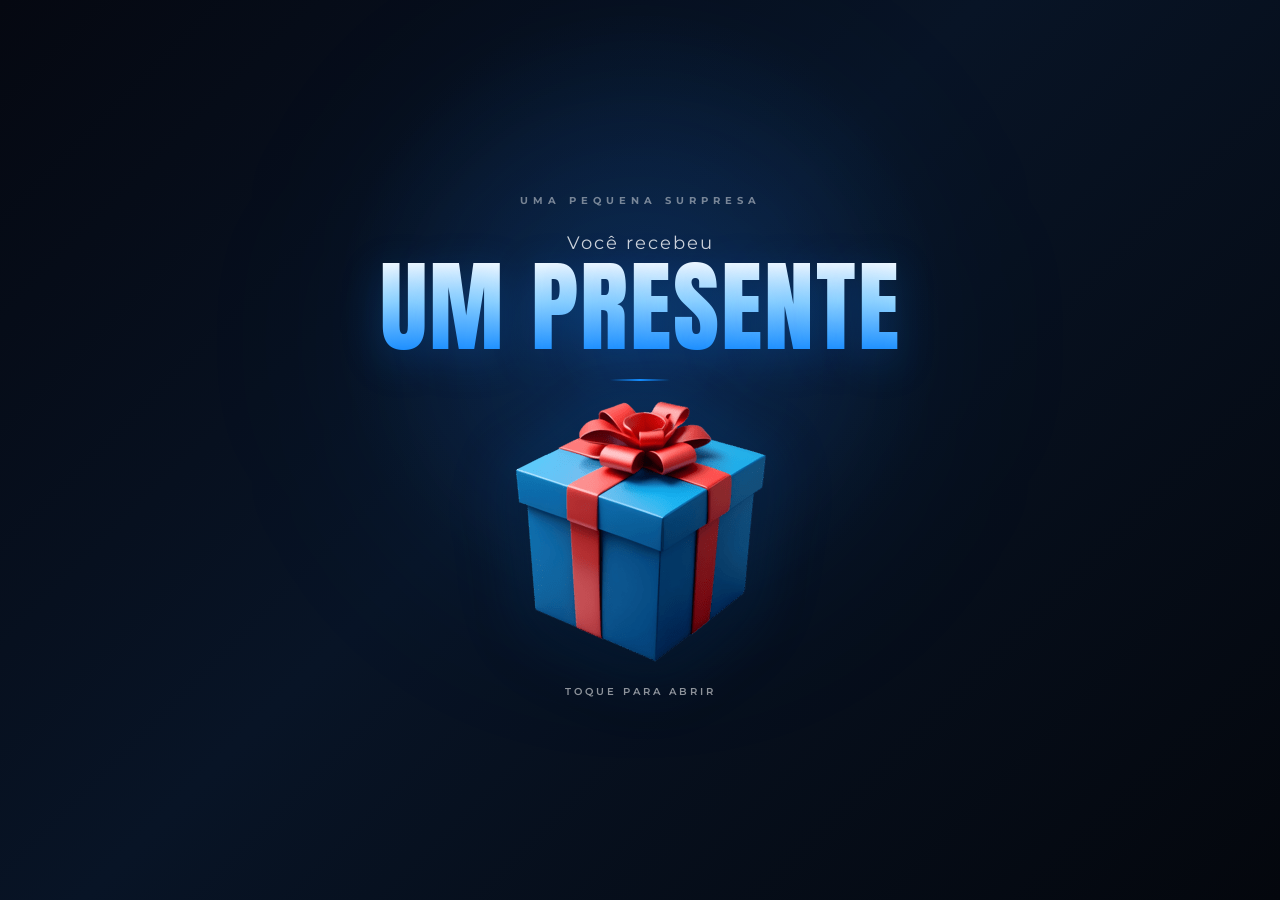
<file: index.html>
<!DOCTYPE html>
<html lang="pt-BR">

<head>
    <meta charset="UTF-8">
    <meta name="viewport" content="width=device-width, initial-scale=1.0">

    <title>Presente</title>

    <link rel="stylesheet" href="estilo.css">

    <!-- Bootstrap -->
    <link href="https://cdn.jsdelivr.net/npm/bootstrap@5.3.8/dist/css/bootstrap.min.css"
        rel="stylesheet"
        integrity="sha384-sRIl4kxILFvY47J16cr9ZwB07vP4J8+LH7qKQnuqkuIAvNWLzeN8tE5YBujZqJLB"
        crossorigin="anonymous">

    <!-- Google Fonts -->
    <link rel="preconnect" href="https://fonts.googleapis.com">
    <link rel="preconnect" href="https://fonts.gstatic.com" crossorigin>

    <link href="https://fonts.googleapis.com/css2?family=Anton&family=Montserrat:wght@400;500;600;700&display=swap"
        rel="stylesheet">

    <script src="https://cdn.jsdelivr.net/npm/bootstrap@5.3.8/dist/js/bootstrap.bundle.min.js"
        integrity="sha384-FKyoEForCGlyvwx9Hj09JcYn3nv7wiPVlz7YYwJrWVcXK/BmnVDxM+D2scQbITxI"
        crossorigin="anonymous">
    </script>
</head>

<body class="index">

    <main class="pagina">

        <div class="conteudo">

            <span class="mini-titulo">
                UMA PEQUENA SURPRESA
            </span>

            <h5 class="recebeu">
                Você recebeu
            </h5>

            <h1 class="presente">
                UM PRESENTE
            </h1>

            <div class="linha"></div>

            <a href="pagina1.html" class="presente-link">

                <div class="presente-box">
                    <img src="image.png" alt="Presente">
                </div>

                <p class="toque mt-5">
                    TOQUE PARA ABRIR
                </p>
            </a>

        </div>
    </main>
</body>
</html>
</file>
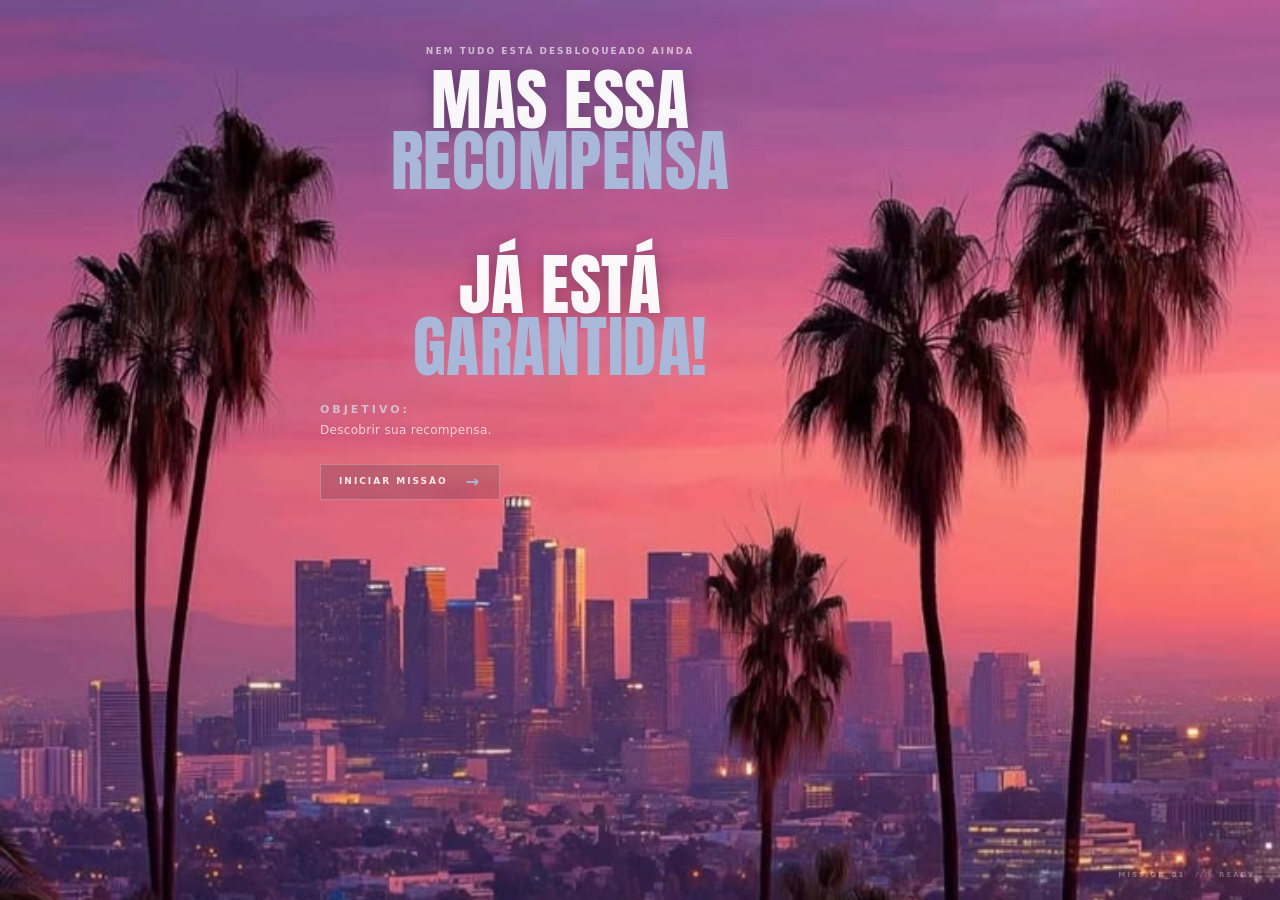
<file: pagina1.html>
<!DOCTYPE html>
<html lang="pt-BR">

<head>
    <meta charset="UTF-8">
    <meta name="viewport" content="width=device-width, initial-scale=1.0">

    <title>Presente</title>

    <link rel="stylesheet" href="estilo.css">

    <link href="https://cdn.jsdelivr.net/npm/bootstrap@5.3.8/dist/css/bootstrap.min.css"
        rel="stylesheet"
        integrity="sha384-sRIl4kxILFvY47J16cr9ZwB07vP4J8+LH7qKQnuqkuIAvNWLzeN8tE5YBujZqJLB"
        crossorigin="anonymous">

    <link rel="preconnect" href="https://fonts.googleapis.com">
    <link rel="preconnect" href="https://fonts.gstatic.com" crossorigin>

    <link href="https://fonts.googleapis.com/css2?family=Anton&family=Montserrat:wght@400;500;600;700&display=swap"
        rel="stylesheet">

    <script src="https://cdn.jsdelivr.net/npm/bootstrap@5.3.8/dist/js/bootstrap.bundle.min.js"
        integrity="sha384-FKyoEForCGlyvwx9Hj09JcYn3nv7wiPVlz7YYwJrWVcXK/BmnVDxM+D2scQbITxI"
        crossorigin="anonymous">
    </script>
</head>

<body class="pagina1">

    <main class="tela-missao">

    <div class="missao-conteudo">
        <h2 class="missao-introducao">
            NEM TUDO ESTÁ DESBLOQUEADO AINDA
        </h2>

        <h1 class="missao-titulo">
            MAS ESSA
            <span>RECOMPENSA</span><br>
            JÁ ESTÁ 
            <span>GARANTIDA!</span>
        </h1>

        <div class="objetivo" id="objetivo">
            <div>
                <span class="objetivo-label">OBJETIVO:</span>

                <p class="objetivo-texto">
                    Descobrir sua recompensa.
                </p>
            </div>

        </div>

        <a href="pagina2.html" class="botao-missao">
            <span>INICIAR MISSÃO</span>
            <span class="botao-seta">→</span>
        </a>

    </div>

    <div class="codigo-missao">
        <span>MISSION_01</span>
        <span>///</span>
        <span>READY</span>
    </div>

</main>

</body>

</html>
</file>
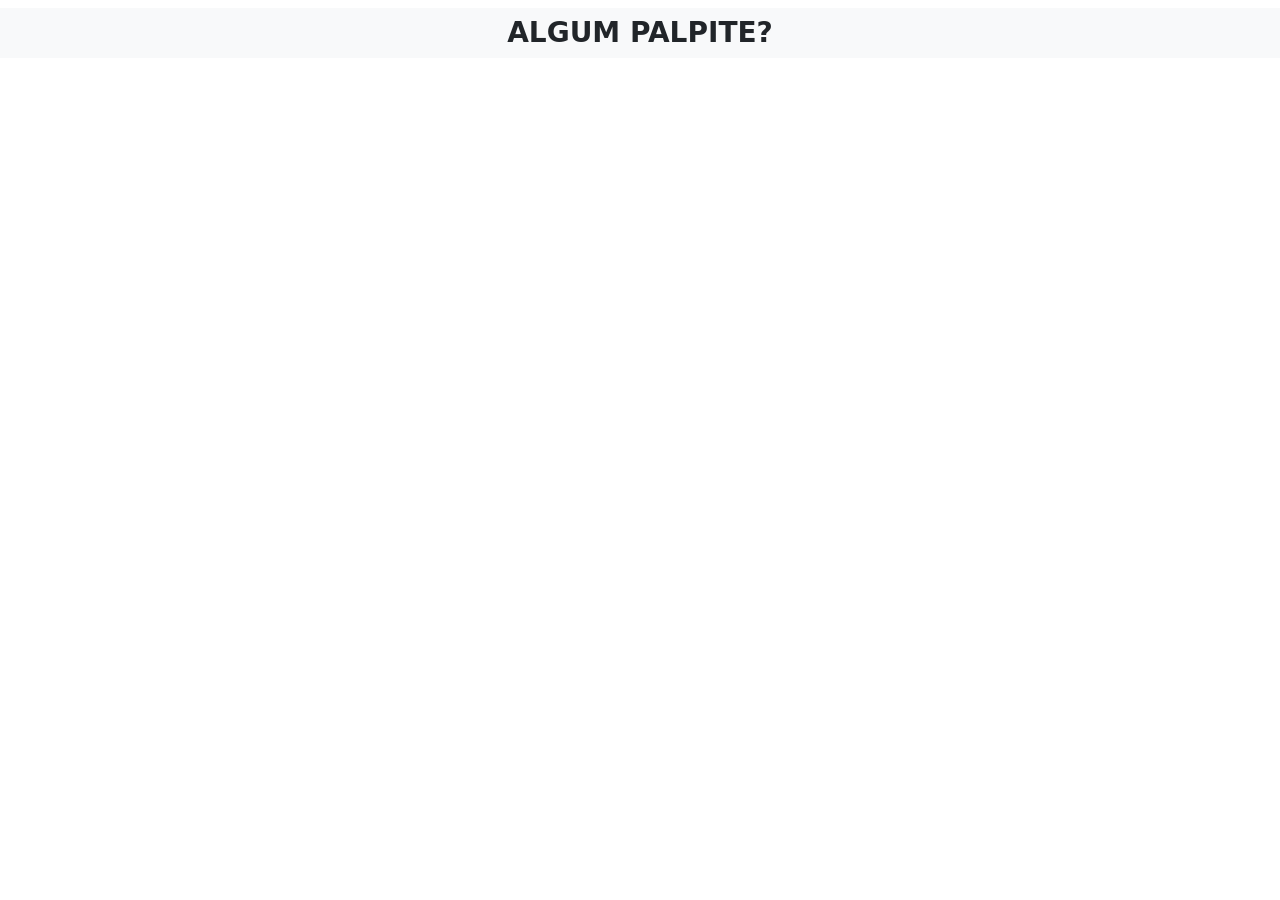
<file: pagina2.html>
<!DOCTYPE html>
<html lang="pt-BR">

<head>
    <meta charset="UTF-8">
    <meta name="viewport" content="width=device-width, initial-scale=1.0">

    <title>Presente</title>

    <link rel="stylesheet" href="estilo.css">

    <link href="https://cdn.jsdelivr.net/npm/bootstrap@5.3.8/dist/css/bootstrap.min.css"
        rel="stylesheet"
        integrity="sha384-sRIl4kxILFvY47J16cr9ZwB07vP4J8+LH7qKQnuqkuIAvNWLzeN8tE5YBujZqJLB"
        crossorigin="anonymous">

    <link rel="preconnect" href="https://fonts.googleapis.com">
    <link rel="preconnect" href="https://fonts.gstatic.com" crossorigin>

    <link href="https://fonts.googleapis.com/css2?family=Anton&family=Montserrat:wght@400;500;600;700&display=swap"
        rel="stylesheet">

    <script src="https://cdn.jsdelivr.net/npm/bootstrap@5.3.8/dist/js/bootstrap.bundle.min.js"
        integrity="sha384-FKyoEForCGlyvwx9Hj09JcYn3nv7wiPVlz7YYwJrWVcXK/BmnVDxM+D2scQbITxI"
        crossorigin="anonymous">
    </script>
</head>

<body class="pagina2">

    <video class="video-fundo" autoplay muted playsinline id="videoFundo">
        <source src="fundo-video.mp4" type="video/mp4">
    </video>

    <h3 class="text-center text-dark fw-bold text-uppercase mt-2 p-2 bg-light">Algum palpite?</h3>
    <script>
        const video = document.getElementById("videoFundo");

        video.addEventListener("ended", function () {
            window.location.href = "pagina3.html";
        });
    </script>
</body>

</html>
</file>
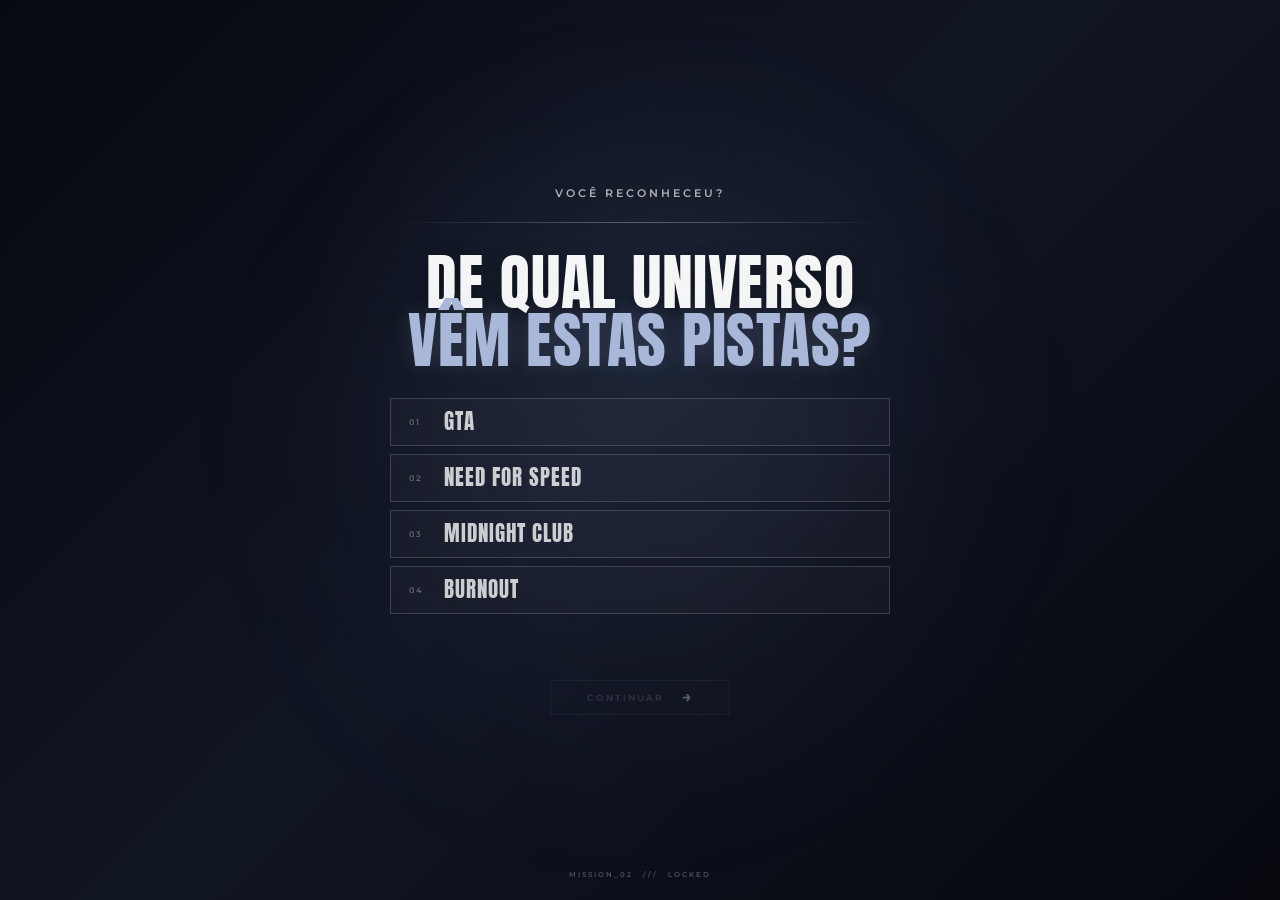
<file: pagina3.html>
<!DOCTYPE html>
<html lang="pt-BR">

<head>
    <meta charset="UTF-8">
    <meta name="viewport" content="width=device-width, initial-scale=1.0">

    <title>Identificação</title>

    <link href="https://cdn.jsdelivr.net/npm/bootstrap@5.3.8/dist/css/bootstrap.min.css" rel="stylesheet">

    <link rel="preconnect" href="https://fonts.googleapis.com">
    <link rel="preconnect" href="https://fonts.gstatic.com" crossorigin>
    <link href="https://fonts.googleapis.com/css2?family=Anton&family=Montserrat:wght@400;500;600;700&display=swap" rel="stylesheet">

    <link rel="stylesheet" href="estilo.css">
</head>

<body class="pagina-identificacao">

    <main class="tela-identificacao">

        <div class="identificacao-conteudo">

            <div class="identificacao-topo">
                <span class="identificacao-introducao"> VOCÊ RECONHECEU?</span>
            </div>

            <div class="identificacao-linha"></div>

            <h1 class="identificacao-titulo">
                DE QUAL UNIVERSO
                <span>VÊM ESTAS PISTAS?</span>
            </h1>

            <div class="opcoes-jogos">

                <button class="opcao-jogo correta" data-resposta="certa">
                    <span class="numero-opcao">01</span>
                    <span class="nome-jogo">GTA</span>
                </button>

                <button class="opcao-jogo" data-resposta="errada">
                    <span class="numero-opcao">02</span>
                    <span class="nome-jogo">NEED FOR SPEED</span>
                </button>

                <button class="opcao-jogo" data-resposta="errada">
                    <span class="numero-opcao">03</span>
                    <span class="nome-jogo">MIDNIGHT CLUB</span>
                </button>

                <button class="opcao-jogo" data-resposta="errada">
                    <span class="numero-opcao">04</span>
                    <span class="nome-jogo">BURNOUT</span>
                </button>

            </div>

            <div class="mensagem-resposta" id="mensagemResposta"></div>

            <a href="pagina4.html" class="botao-continuar" id="botaoContinuar">
                <span>CONTINUAR</span>
                <span class="botao-seta">→</span>
            </a>

        </div>

        <div class="codigo-identificacao">
            <span>MISSION_02</span>
            <span>///</span>
            <span id="statusMissao">LOCKED</span>
        </div>

    </main>


    <script>

        const opcoes = document.querySelectorAll(".opcao-jogo");
        const mensagem = document.getElementById("mensagemResposta");
        const botaoContinuar = document.getElementById("botaoContinuar");
        const statusMissao = document.getElementById("statusMissao");

        opcoes.forEach(opcao => {

            opcao.addEventListener("click", function () {

                // Remove estados anteriores
                opcoes.forEach(item => {
                    item.classList.remove("erro", "acerto");
                });

                if (this.dataset.resposta === "certa") {

                    // RESPOSTA CERTA
                    this.classList.add("acerto");

                    mensagem.innerHTML = `
                        <span class="icone-resposta">✓</span>
                        <div>
                            <strong>IDENTIFICAÇÃO CONFIRMADA</strong>
                            <small>VOCÊ RECONHECEU A PISTA.</small>
                        </div>
                    `;

                    mensagem.classList.remove("mensagem-erro");
                    mensagem.classList.add("mensagem-acerto");

                    statusMissao.textContent = "UNLOCKED";

                    botaoContinuar.classList.add("ativo");

                } else {

                    // RESPOSTA ERRADA
                    this.classList.add("erro");

                    mensagem.innerHTML = `
                        <span class="icone-resposta">✕</span>
                        <div>
                            <strong>ACESSO NEGADO</strong>
                            <small>ESSA NÃO PARECE SER A RESPOSTA...</small>
                        </div>
                    `;

                    mensagem.classList.remove("mensagem-acerto");
                    mensagem.classList.add("mensagem-erro");

                    statusMissao.textContent = "LOCKED";

                    botaoContinuar.classList.remove("ativo");

                }

            });

        });


        // Impede continuar antes de acertar
        botaoContinuar.addEventListener("click", function (event) {

            if (!this.classList.contains("ativo")) {
                event.preventDefault();

                mensagem.classList.remove("piscar");

                void mensagem.offsetWidth;

                mensagem.classList.add("piscar");
            }

        });

    </script>

</body>

</html>
</file>
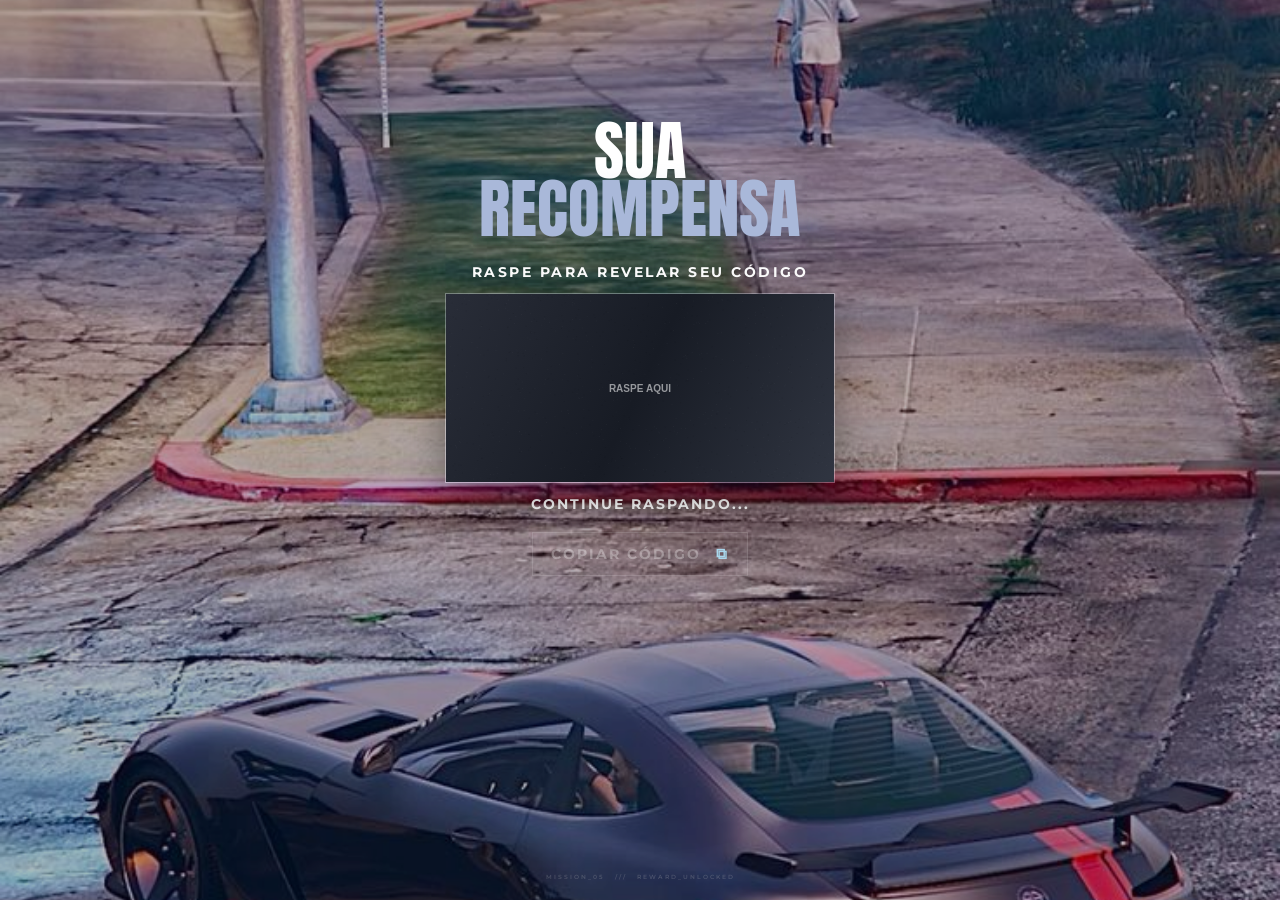
<file: pagina5.html>
<!DOCTYPE html>
<html lang="pt-BR">

<head>

    <meta charset="UTF-8">

    <meta name="viewport" content="width=device-width, initial-scale=1.0">

    <title>Recompensa</title>

    <link
        href="https://cdn.jsdelivr.net/npm/bootstrap@5.3.8/dist/css/bootstrap.min.css"
        rel="stylesheet"
    >

    <link rel="preconnect" href="https://fonts.googleapis.com">

    <link rel="preconnect" href="https://fonts.gstatic.com" crossorigin>

    <link
        href="https://fonts.googleapis.com/css2?family=Anton&family=Montserrat:wght@400;500;600;700&display=swap"
        rel="stylesheet"
    >

    <link rel="stylesheet" href="estilo.css">

</head>


<body class="pagina-recompensa">

    <main class="tela-recompensa">

        <div class="recompensa-conteudo">

            <!-- TOPO -->

            <!-- TÍTULO -->

            <h1 class="recompensa-titulo">

                SUA

                <span>
                    RECOMPENSA
                </span>

            </h1>


            <p class="raspe-texto">
                RASPE PARA REVELAR SEU CÓDIGO
            </p>


            <!-- RASPADINHA -->

            <div class="raspadinha">

                <!-- CÓDIGO QUE FICA POR BAIXO -->

                <div class="codigo-premio">

                    <span class="codigo-label">
                        CÓDIGO DO PRESENTE
                    </span>

                    <strong id="codigo">
                        GTA6-REGI-2026
                    </strong>

                </div>


                <!-- CAMADA QUE SERÁ RASPADA -->

                <canvas
                    id="raspadinhaCanvas">
                </canvas>

            </div>


            <!-- STATUS -->

            <p
                class="status-raspadinha"
                id="statusRaspadinha"
            >
                CONTINUE RASPANDO...
            </p>


            <!-- COPIAR -->

            <button
                class="botao-copiar"
                id="botaoCopiar"
                disabled
            >

                <span id="textoCopiar">
                    COPIAR CÓDIGO
                </span>

                <span class="icone-copiar">
                    ⧉
                </span>

            </button>


            <p
                class="copiado"
                id="mensagemCopiado"
            >
                CÓDIGO COPIADO!
            </p>


        </div>


        <!-- RODAPÉ -->

        <div class="codigo-missao-final">

            <span>
                MISSION_05
            </span>

            <span>
                ///
            </span>

            <span>
                REWARD_UNLOCKED
            </span>

        </div>

    </main>


    <script>

        /* =========================================
           CÓDIGO DO PRESENTE
        ========================================= */

        const codigoPremio = "XXXX-XXXX-XXXX";

        document.getElementById("codigo").textContent = codigoPremio;


        /* =========================================
           CANVAS
        ========================================= */

        const canvas = document.getElementById("raspadinhaCanvas");

        const ctx = canvas.getContext("2d");

        const raspadinha = document.querySelector(".raspadinha");

        let raspando = false;

        let totalRaspado = 0;

        let liberado = false;


        /* =========================================
           CONFIGURAÇÃO
        ========================================= */

        function configurarCanvas() {

            const largura = raspadinha.clientWidth;
            const altura = raspadinha.clientHeight;

            const dpr = window.devicePixelRatio || 1;

            canvas.width = largura * dpr;
            canvas.height = altura * dpr;

            canvas.style.width = largura + "px";
            canvas.style.height = altura + "px";

            ctx.setTransform(dpr, 0, 0, dpr, 0, 0);


            /* Fundo da raspadinha */

            const gradiente = ctx.createLinearGradient(
                0,
                0,
                largura,
                altura
            );

            gradiente.addColorStop(0, "#292d38");
            gradiente.addColorStop(0.5, "#171b24");
            gradiente.addColorStop(1, "#303541");

            ctx.fillStyle = gradiente;

            ctx.fillRect(
                0,
                0,
                largura,
                altura
            );


            /* textura */

            for (let i = 0; i < 900; i++) {

                const x = Math.random() * largura;
                const y = Math.random() * altura;

                ctx.fillStyle =
                    Math.random() > 0.5
                        ? "rgba(255,255,255,0.035)"
                        : "rgba(0,0,0,0.08)";

                ctx.fillRect(
                    x,
                    y,
                    1,
                    1
                );

            }


            /* texto da raspadinha */

            ctx.font =
                "600 10px Montserrat, sans-serif";

            ctx.textAlign = "center";

            ctx.fillStyle =
                "rgba(255,255,255,0.55)";

            ctx.fillText(
                "RASPE AQUI",
                largura / 2,
                altura / 2 + 4
            );

        }


        configurarCanvas();


        window.addEventListener(
            "resize",
            configurarCanvas
        );


        /* =========================================
           RASPAR
        ========================================= */

        function obterPosicao(event) {

            const rect =
                canvas.getBoundingClientRect();

            let x;
            let y;


            if (event.touches) {

                x =
                    event.touches[0].clientX
                    - rect.left;

                y =
                    event.touches[0].clientY
                    - rect.top;

            } else {

                x =
                    event.clientX
                    - rect.left;

                y =
                    event.clientY
                    - rect.top;

            }


            return {
                x: x,
                y: y
            };

        }


        function raspar(event) {

            if (!raspando || liberado) {
                return;
            }

            event.preventDefault();


            const posicao =
                obterPosicao(event);


            ctx.globalCompositeOperation =
                "destination-out";


            ctx.beginPath();

            ctx.arc(
                posicao.x,
                posicao.y,
                22,
                0,
                Math.PI * 2
            );

            ctx.fill();


            calcularAreaRaspada();

        }


        /* =========================================
           ÁREA RASPADA
        ========================================= */

        function calcularAreaRaspada() {

            const imagem =
                ctx.getImageData(
                    0,
                    0,
                    canvas.width,
                    canvas.height
                );


            let transparentes = 0;

            const total =
                imagem.data.length / 4;


            for (
                let i = 3;
                i < imagem.data.length;
                i += 4
            ) {

                if (imagem.data[i] === 0) {
                    transparentes++;
                }

            }


            totalRaspado =
                (transparentes / total) * 100;


            if (totalRaspado >= 45) {

                liberarCodigo();

            }

        }


        /* =========================================
           MOUSE
        ========================================= */

        canvas.addEventListener(
            "mousedown",
            function () {

                raspando = true;

            }
        );


        canvas.addEventListener(
            "mousemove",
            raspar
        );


        window.addEventListener(
            "mouseup",
            function () {

                raspando = false;

            }
        );


        /* =========================================
           TOUCH
        ========================================= */

        canvas.addEventListener(
            "touchstart",
            function (event) {

                raspando = true;

                raspar(event);

            },
            {
                passive: false
            }
        );


        canvas.addEventListener(
            "touchmove",
            raspar,
            {
                passive: false
            }
        );


        canvas.addEventListener(
            "touchend",
            function () {

                raspando = false;

            }
        );


        /* =========================================
           LIBERAR CÓDIGO
        ========================================= */

        function liberarCodigo() {

            if (liberado) {
                return;
            }

            liberado = true;


            const status =
                document.getElementById(
                    "statusRaspadinha"
                );

            status.textContent =
                "✓ CÓDIGO DESBLOQUEADO";

            status.classList.add(
                "codigo-liberado"
            );


            document
                .getElementById("botaoCopiar")
                .disabled = false;


            /* Remove completamente a cobertura */

            setTimeout(function () {

                ctx.clearRect(
                    0,
                    0,
                    canvas.width,
                    canvas.height
                );

            }, 350);

        }


        /* =========================================
           COPIAR CÓDIGO
        ========================================= */

        document
            .getElementById("botaoCopiar")
            .addEventListener(
                "click",
                async function () {

                    try {

                        await navigator.clipboard.writeText(
                            codigoPremio
                        );

                    } catch (erro) {

                        const campo =
                            document.createElement(
                                "textarea"
                            );

                        campo.value =
                            codigoPremio;

                        document.body.appendChild(
                            campo
                        );

                        campo.select();

                        document.execCommand(
                            "copy"
                        );

                        campo.remove();

                    }


                    document.getElementById(
                        "textoCopiar"
                    ).textContent =
                        "CÓDIGO COPIADO!";


                    const mensagem =
                        document.getElementById(
                            "mensagemCopiado"
                        );

                    mensagem.classList.add(
                        "mostrar"
                    );


                    setTimeout(function () {

                        document.getElementById(
                            "textoCopiar"
                        ).textContent =
                            "COPIAR CÓDIGO";

                    }, 2000);

                }
            );

    </script>

</body>

</html>
</file>
<file: estilo.css>
@import url('https://fonts.googleapis.com/css2?family=Anton&family=Montserrat:wght@400;500;600;700&display=swap');


/* =====================================================
   RESET
   ===================================================== */

* {
    margin: 0;
    padding: 0;
    box-sizing: border-box;
}


/* =====================================================
   PÁGINA INICIAL
   ===================================================== */

.index {
    min-height: 100vh;
    overflow: hidden;

    font-family: 'Montserrat', sans-serif;

    background:
        radial-gradient(
            circle at 50% 35%,
            rgba(30, 130, 255, 0.16),
            transparent 35%
        ),
        linear-gradient(
            135deg,
            #050811 0%,
            #081426 45%,
            #04070d 100%
        );

    color: white;
}


/* =====================================================
   CONTEÚDO DA PÁGINA INICIAL
   ===================================================== */

.pagina {
    min-height: 100vh;

    display: flex;
    justify-content: center;
    align-items: center;

    position: relative;

    padding: 30px;
}


/* Luz azul */

.pagina::before {
    content: "";

    position: absolute;

    width: 500px;
    height: 500px;

    background: rgba(20, 130, 255, 0.08);

    border-radius: 50%;

    filter: blur(100px);

    top: 10%;
    left: 50%;

    transform: translateX(-50%);

    pointer-events: none;
}


/* Conteúdo */

.conteudo {
    position: relative;

    width: 100%;
    max-width: 650px;

    text-align: center;

    z-index: 2;
}


/* Texto pequeno */

.mini-titulo {
    display: block;

    font-size: 10px;
    font-weight: 700;

    letter-spacing: 5px;

    color: rgba(255, 255, 255, 0.45);

    margin-bottom: 25px;
}


/* Você recebeu */

.recebeu {
    font-size: 18px;

    font-weight: 400;

    letter-spacing: 2px;

    color: rgba(255, 255, 255, 0.8);

    margin-bottom: 5px;
}


/* Título */

.presente {
    font-family: 'Anton', sans-serif;

    font-size: clamp(55px, 10vw, 100px);

    line-height: 0.95;

    letter-spacing: 2px;

    margin: 0;

    background: linear-gradient(
        180deg,
        #ffffff 0%,
        #9ddcff 45%,
        #168cff 100%
    );

    -webkit-background-clip: text;
    background-clip: text;

    -webkit-text-fill-color: transparent;

    text-shadow:
        0 10px 40px rgba(20, 130, 255, 0.25);
}


/* Linha */

.linha {
    width: 60px;
    height: 2px;

    margin: 25px auto 35px;

    background: linear-gradient(
        90deg,
        transparent,
        #168cff,
        transparent
    );
}


/* =====================================================
   PRESENTE
   ===================================================== */

.presente-link {
    display: inline-block;

    text-decoration: none;

    color: white;

    transition: transform 0.3s ease;
}

.presente-link:hover {
    transform: translateY(-5px);
}


.presente-box {
    position: relative;

    width: 220px;
    height: 220px;

    margin: auto;

    display: flex;
    align-items: center;
    justify-content: center;
}


.presente-box img {
    position: relative;

    z-index: 3;

    /*
       Mantém o efeito que você já estava usando.
       Se o GIF ficar com as cores estranhas,
       remova "mix-blend-mode: screen".
    */
    mix-blend-mode: screen;

    filter:
        drop-shadow(0 15px 25px rgba(0, 0, 0, 0.5))
        drop-shadow(0 0 25px rgba(20, 130, 255, 0.25));

    transition: transform 0.4s ease;
}


.presente-link:hover img {
    transform: scale(1.08) rotate(-2deg);
}


/* Texto abaixo do presente */

.toque {
    margin-top: 5px;
    margin-bottom: 8px;

    font-size: 10px;

    font-weight: 600;

    letter-spacing: 3px;

    color: rgba(255, 255, 255, 0.55);
}


/* =====================================================
   ANIMAÇÃO
   ===================================================== */

@keyframes subirDescer {

    0%, 100% {
        transform: translateY(0);
        opacity: 0.5;
    }

    50% {
        transform: translateY(6px);
        opacity: 1;
    }
}


/* =====================================================
   FUNDO DA MISSÃO
   ===================================================== */

.pagina1 {
    min-height: 100vh;
    overflow: hidden;

    background-image: url("fundo1.jpg");
    background-position: center;
    background-size: cover;
    background-repeat: no-repeat;
}


/* =====================================================
   TELA DA MISSÃO
   ===================================================== */

.tela-missao {
    min-height: 100vh;
    width: 100%;

    position: relative;

    color: white;

    overflow: hidden;
}


/* =====================================================
   CONTEÚDO PRINCIPAL DA MISSÃO
   ===================================================== */

.missao-conteudo {
    position: absolute;

    top: 5%;
    left: 25%;

    width: 52%;
    max-width: 480px;

    text-align: center;

    z-index: 5;

    animation: entradaMissao 1s ease forwards;
}


/* =====================================================
   PARTE SUPERIOR
   ===================================================== */

/* 01 + NOVA MISSÃO */

.missao-topo {
    display: flex;

    align-items: center;
    justify-content: center;

    gap: 12px;

    text-align: center;
}


.missao-numero {
    font-family: 'Anton', sans-serif;

    font-size: 16px;

    letter-spacing: 2px;

    color: #8cc7e8;

    text-shadow:
        0 0 15px rgba(140, 199, 232, 0.25);
}


.missao-status {
    font-size: 9px;

    font-weight: 700;

    letter-spacing: 3px;

    color: rgba(255, 255, 255, 0.62);
}


/* Linha */

.missao-linha {
    width: 100%;
    max-width: 480px;

    height: 1px;

    margin: 10px auto 28px;

    background: linear-gradient(
        90deg,
        transparent,
        rgba(255, 255, 255, 0.35),
        transparent
    );
}


/* =====================================================
   TEXTO DE INTRODUÇÃO
   ===================================================== */

.missao-introducao {
    margin: 0 0 10px;

    text-align: center;

    font-size: 9px;

    font-weight: 600;

    letter-spacing: 2px;

    color: rgba(255, 255, 255, 0.62);

    line-height: 1.5;
}


/* =====================================================
   TÍTULO PRINCIPAL
   ===================================================== */

.missao-titulo {
    margin: 0;

    text-align: center;

    font-family: 'Anton', sans-serif;

    font-size: clamp(42px, 5.5vw, 68px);

    line-height: 0.91;

    letter-spacing: 0.5px;

    color: rgba(255, 255, 255, 0.96);

    text-shadow:
        0 4px 18px rgba(30, 20, 45, 0.35);
}


.missao-titulo span {
    display: block;

    color: #a9b8d9;

    text-shadow:
        0 0 20px rgba(170, 185, 220, 0.22);
}


/* =====================================================
   OBJETIVO
   ===================================================== */

/*
   IMPORTANTE:
   Aqui começa o alinhamento à esquerda.
*/

.objetivo {
    display: flex;

    align-items: flex-start;
    justify-content: flex-start;

    gap: 12px;

    width: 100%;

    margin-top: 24px;

    text-align: left;
}


.objetivo-indicador {
    width: 7px;
    height: 7px;

    flex-shrink: 0;

    margin-top: 5px;

    background: #a9b8d9;

    transform: rotate(45deg);

    box-shadow:
        0 0 10px rgba(169, 184, 217, 0.45);
}


.objetivo-info {
    text-align: left;
}


.objetivo-label {
    display: block;

    margin: 0 0 3px;

    text-align: left;

    font-size: 11px;

    font-weight: 700;

    letter-spacing: 3px;

    color: rgba(210, 220, 235, 0.75);
}


.objetivo-texto {
    margin: 0;

    text-align: left;

    font-size: 12px;

    color: rgba(255, 255, 255, 0.72);

    letter-spacing: 0.3px;
}


/* =====================================================
   BOTÃO
   ===================================================== */

.botao-missao {
    display: flex;

    align-items: center;
    justify-content: center;

    gap: 18px;

    width: fit-content;

    margin-top: 25px;
    margin-left: 0;

    padding: 10px 18px;

    min-width: 180px;

    text-decoration: none;

    font-size: 9px;

    font-weight: 700;

    letter-spacing: 2px;

    color: rgba(255, 255, 255, 0.88);

    background: rgba(30, 25, 45, 0.16);

    border: 1px solid rgba(220, 225, 240, 0.3);

    backdrop-filter: blur(2px);

    transition:
        background 0.3s ease,
        border-color 0.3s ease,
        transform 0.3s ease;
}


.botao-seta {
    color: #a9b8d9;

    font-size: 16px;

    line-height: 0;

    transition: transform 0.3s ease;
}


.botao-missao:hover {
    color: white;

    background: rgba(70, 65, 100, 0.25);

    border-color: rgba(220, 225, 240, 0.55);

    transform: translateY(-2px);
}


.botao-missao:hover .botao-seta {
    transform: translateX(5px);
}


/* =====================================================
   CÓDIGO INFERIOR
   ===================================================== */

.codigo-missao {
    position: absolute;

    bottom: 20px;
    right: 25px;

    display: flex;

    gap: 10px;

    font-size: 7px;

    font-weight: 600;

    letter-spacing: 2px;

    color: rgba(255, 255, 255, 0.3);

    z-index: 5;
}


/* =====================================================
   ANIMAÇÃO DA MISSÃO
   ===================================================== */

@keyframes entradaMissao {

    from {
        opacity: 0;

        transform: translateY(-12px);
    }

    to {
        opacity: 1;

        transform: translateY(0);
    }
}


/* =====================================================
   CELULAR
   ===================================================== */

@media (max-width: 576px) {

    /* Página inicial */

    .pagina {
        padding: 20px;
    }


    .mini-titulo {
        font-size: 8px;

        letter-spacing: 3px;

        margin-bottom: 20px;
    }


    .recebeu {
        font-size: 15px;
    }


    .presente {
        font-size: 58px;
    }


    .presente-box {
        width: 100%;
    }


    /* =====================================================
   TELA DA MISSÃO
   ===================================================== */

.tela-missao {
    min-height: 100vh;
    width: 100%;

    position: relative;

    color: white;

    overflow: hidden;
}


/* =====================================================
   CONTEÚDO
   ===================================================== */

.missao-conteudo {
    position: absolute;

    top: 5%;
    left: 25%;

    width: 52%;
    max-width: 480px;

    text-align: center;

    z-index: 5;

    animation: entradaMissao 1s ease forwards;
}


/* =====================================================
   TOPO
   ===================================================== */

.missao-topo {
    display: flex;

    align-items: center;
    justify-content: center;

    gap: 12px;

    text-align: center;
}


.missao-numero {
    font-family: 'Anton', sans-serif;

    font-size: 16px;

    letter-spacing: 2px;

    color: #8cc7e8;

    text-shadow:
        0 0 15px rgba(140, 199, 232, 0.25);
}


.missao-status {
    font-size: 9px;

    font-weight: 700;

    letter-spacing: 3px;

    color: rgba(255, 255, 255, 0.62);
}


/* =====================================================
   LINHA
   ===================================================== */

.missao-linha {
    width: 100%;
    max-width: 480px;

    height: 1px;

    margin: 10px auto 28px;

    background: linear-gradient(
        90deg,
        transparent,
        rgba(255, 255, 255, 0.35),
        transparent
    );
}


/* =====================================================
   INTRODUÇÃO
   ===================================================== */

.missao-introducao {
    margin: 0 0 10px 10px;

    text-align: center;

    font-size: 12px;

    font-weight: 800;

    letter-spacing: 2px;

    color: rgba(255, 255, 255, 0.62);

}


/* =====================================================
   TÍTULO
   ===================================================== */

.missao-titulo {
    margin: 0;

    text-align: center;

    font-family: 'Anton', sans-serif;

    font-size: clamp(42px, 5.5vw, 68px);

    line-height: 0.91;

    letter-spacing: 0.5px;

    color: rgba(255, 255, 255, 0.96);

    text-shadow:
        0 4px 18px rgba(30, 20, 45, 0.35);
}


.missao-titulo span {
    display: block;

    color: #a9b8d9;

    text-shadow:
        0 0 20px rgba(170, 185, 220, 0.22);
}


/* =====================================================
   OBJETIVO
   ===================================================== */

.objetivo {
    display: flex;

    align-items: center;
    justify-content: center;

    gap: 12px;

    width: 100%;

    margin-top: 24px;

    text-align: center;
}


.objetivo-indicador {
    width: 7px;
    height: 7px;

    flex-shrink: 0;

    background: #a9b8d9;

    transform: rotate(45deg);

    box-shadow:
        0 0 10px rgba(169, 184, 217, 0.45);
}


.objetivo-info {
    text-align: center;
}


.objetivo-label {
    display: block;

    margin: 0 0 3px;

    text-align: center;

    font-size: 11px;

    font-weight: 700;

    letter-spacing: 3px;

    color: rgba(210, 220, 235, 0.75);
}


.objetivo-texto {
    margin: 0;

    text-align: center;

    font-size: 12px;

    color: rgba(255, 255, 255, 0.72);

    letter-spacing: 0.3px;
}


/* =====================================================
   BOTÃO
   ===================================================== */

.botao-missao {
    display: inline-flex;

    align-items: center;
    justify-content: center;

    gap: 18px;

    margin-top: 25px;

    padding: 10px 18px;

    min-width: 180px;

    text-decoration: none;

    font-size: 9px;

    font-weight: 700;

    letter-spacing: 2px;

    color: rgba(255, 255, 255, 0.88);

    background: rgba(30, 25, 45, 0.16);

    border: 1px solid rgba(220, 225, 240, 0.3);

    backdrop-filter: blur(2px);

    transition:
        background 0.3s ease,
        border-color 0.3s ease,
        transform 0.3s ease;
}


.botao-seta {
    color: #a9b8d9;

    font-size: 16px;

    line-height: 0;

    transition: transform 0.3s ease;
}


.botao-missao:hover {
    color: white;

    background: rgba(70, 65, 100, 0.25);

    border-color: rgba(220, 225, 240, 0.55);

    transform: translateY(-2px);
}


.botao-missao:hover .botao-seta {
    transform: translateX(5px);
}


/* =====================================================
   CÓDIGO INFERIOR
   ===================================================== */

.codigo-missao {
    position: absolute;

    bottom: 20px;
    left: 50%;

    transform: translateX(-50%);

    display: flex;

    gap: 10px;

    font-size: 7px;

    font-weight: 600;

    letter-spacing: 2px;

    color: rgba(255, 255, 255, 0.3);

    z-index: 5;
}


/* =====================================================
   ANIMAÇÃO
   ===================================================== */

@keyframes entradaMissao {

    from {
        opacity: 0;
        transform: translateY(-12px);
    }

    to {
        opacity: 1;
        transform: translateY(0);
    }
}


/* =====================================================
   CELULAR
   ===================================================== */

@media (max-width: 576px) {

    .missao-conteudo {
        top: 5%;
        left: 12%;

        width: 76%;
        max-width: none;
    }

    .missao-numero {
        font-size: 14px;
    }

    .missao-status {
        font-size: 7px;
        letter-spacing: 2.5px;
    }

    .missao-linha {
        margin-bottom: 23px;
    }

    .missao-introducao {
        font-size: 12px;
        margin: 10%;
    }

    .missao-titulo {
        font-size: clamp(38px, 11vw, 56px);
        line-height: 0.9;
    }

    .objetivo {
        margin-top: 20px;
    }

    .objetivo-label {
        font-size: 9px;
        letter-spacing: 2.5px;
    }

    .objetivo-texto {
        font-size: 10px;
    }

    .botao-missao {
        margin-top: 20px;

        min-width: 160px;

        padding: 9px 14px;

        font-size: 8px;
    }

    .codigo-missao {
        bottom: 15px;
        right: auto;
        left: 50%;

        transform: translateX(-50%);

        font-size: 6px;
    }
}
}




.video-fundo {
    position: fixed;

    top: 0;
    left: 0;

    width: 100%;
    height: 100%;

    object-fit: cover;

    z-index: -2;
}


/* =========================================
   PÁGINA DE IDENTIFICAÇÃO
========================================= */

.pagina-identificacao {
    min-height: 100vh;
    margin: 0;
    overflow: hidden;

    background:
        radial-gradient(
            circle at 50% 35%,
            rgba(70, 90, 130, 0.14),
            transparent 38%
        ),
        linear-gradient(
            135deg,
            #080a11 0%,
            #101522 48%,
            #07090f 100%
        );

    color: white;
    font-family: 'Montserrat', sans-serif;
}


.tela-identificacao {
    min-height: 100vh;
    width: 100%;

    position: relative;

    display: flex;
    align-items: center;
    justify-content: center;

    overflow: hidden;
}


/* brilho discreto no fundo */

.tela-identificacao::before {
    content: "";

    position: absolute;

    width: 550px;
    height: 550px;

    top: 50%;
    left: 50%;

    transform: translate(-50%, -50%);

    background: rgba(120, 150, 190, 0.055);

    border-radius: 50%;

    filter: blur(100px);

    pointer-events: none;
}


/* CONTEÚDO */

.identificacao-conteudo {
    position: relative;

    width: 90%;
    max-width: 500px;

    text-align: center;

    z-index: 2;

    animation: entradaIdentificacao 1s ease forwards;
}


/* TOPO */

.identificacao-topo {
    display: flex;
    justify-content: center;
    align-items: center;

    gap: 12px;
}


.identificacao-numero {
    font-family: 'Anton', sans-serif;

    font-size: 16px;

    letter-spacing: 2px;

    color: #8cc7e8;

    text-shadow:
        0 0 15px rgba(140, 199, 232, 0.2);
}


.identificacao-status {
    font-size: 9px;

    font-weight: 700;

    letter-spacing: 3px;

    color: rgba(255, 255, 255, 0.58);
}


/* LINHA */

.identificacao-linha {
    width: 100%;
    height: 1px;

    margin: 12px auto 30px;

    background:
        linear-gradient(
            90deg,
            transparent,
            rgba(255, 255, 255, 0.3),
            transparent
        );
}


/* INTRODUÇÃO */

.identificacao-introducao {
    margin: 0 0 9px;

    font-size: 11px;

    font-weight: 600;

    letter-spacing: 3px;

    color: rgba(255, 255, 255, 0.65);
}


/* TÍTULO */

.identificacao-titulo {
    margin: 0;

    font-family: 'Anton', sans-serif;

    font-size: clamp(42px, 6vw, 62px);

    line-height: 0.92;

    letter-spacing: 0.5px;

    color: rgba(255, 255, 255, 0.96);

    text-shadow:
        0 4px 18px rgba(0, 0, 0, 0.35);
}


.identificacao-titulo span {
    display: block;

    color: #a9b8d9;

    text-shadow:
        0 0 20px rgba(169, 184, 217, 0.18);
}


/* =========================================
   OPÇÕES
========================================= */

.opcoes-jogos {
    width: 100%;

    display: flex;
    flex-direction: column;

    gap: 8px;

    margin-top: 30px;
}


.opcao-jogo {
    position: relative;

    width: 100%;

    min-height: 48px;

    display: flex;
    align-items: center;

    padding: 0 18px;

    background: rgba(255, 255, 255, 0.025);

    border: 1px solid rgba(255, 255, 255, 0.16);

    color: rgba(255, 255, 255, 0.78);

    cursor: pointer;

    font-family: 'Montserrat', sans-serif;

    transition:
        background 0.25s ease,
        border-color 0.25s ease,
        transform 0.25s ease,
        color 0.25s ease;
}


.opcao-jogo:hover {
    background: rgba(160, 180, 210, 0.08);

    border-color: rgba(180, 200, 225, 0.42);

    color: white;

    transform: translateX(4px);
}


/* número */

.numero-opcao {
    width: 35px;

    text-align: left;

    font-size: 8px;

    font-weight: 600;

    letter-spacing: 2px;

    color: rgba(255, 255, 255, 0.32);
}


/* nome */

.nome-jogo {
    flex: 1;

    text-align: left;

    font-family: 'Anton', sans-serif;

    font-size: 21px;

    letter-spacing: 1px;
}


/* =========================================
   RESPOSTA ERRADA
========================================= */

.opcao-jogo.erro {
    border-color: rgba(210, 100, 100, 0.55);

    background: rgba(150, 50, 50, 0.08);

    color: rgba(255, 190, 190, 0.8);

    animation: erroOpcao 0.35s ease;
}


.opcao-jogo.erro .numero-opcao {
    color: rgba(230, 130, 130, 0.65);
}


/* =========================================
   RESPOSTA CERTA
========================================= */

.opcao-jogo.acerto {
    border-color: rgba(140, 199, 232, 0.65);

    background: rgba(100, 150, 190, 0.10);

    color: white;

    box-shadow:
        0 0 25px rgba(140, 199, 232, 0.08);
}


.opcao-jogo.acerto .numero-opcao {
    color: #8cc7e8;
}


/* =========================================
   MENSAGEM
========================================= */

.mensagem-resposta {
    min-height: 44px;

    margin-top: 17px;

    display: flex;

    align-items: center;
    justify-content: center;

    gap: 10px;

    opacity: 0;

    transition: opacity 0.3s ease;
}


.mensagem-resposta:not(:empty) {
    opacity: 1;
}


.icone-resposta {
    font-size: 17px;

    line-height: 1;
}


.mensagem-resposta strong {
    display: block;

    font-size: 9px;

    letter-spacing: 2px;
}


.mensagem-resposta small {
    display: block;

    margin-top: 3px;

    font-size: 7px;

    letter-spacing: 1.5px;

    color: rgba(255, 255, 255, 0.45);
}


.mensagem-acerto {
    color: #a9d8ed;
}


.mensagem-erro {
    color: rgba(235, 150, 150, 0.85);
}


/* =========================================
   BOTÃO CONTINUAR
========================================= */

.botao-continuar {
    display: inline-flex;

    align-items: center;
    justify-content: center;

    gap: 18px;

    min-width: 180px;

    margin-top: 5px;

    padding: 10px 18px;

    text-decoration: none;

    font-size: 9px;

    font-weight: 700;

    letter-spacing: 2px;

    color: rgba(255, 255, 255, 0.25);

    background: rgba(255, 255, 255, 0.015);

    border: 1px solid rgba(255, 255, 255, 0.10);

    pointer-events: none;

    opacity: 0.45;

    transition:
        background 0.3s ease,
        border-color 0.3s ease,
        color 0.3s ease,
        opacity 0.3s ease,
        transform 0.3s ease;
}


.botao-continuar.ativo {
    color: rgba(255, 255, 255, 0.88);

    border-color: rgba(220, 225, 240, 0.35);

    background: rgba(70, 75, 100, 0.14);

    pointer-events: auto;

    opacity: 1;
}


.botao-continuar.ativo:hover {
    color: white;

    border-color: rgba(220, 225, 240, 0.55);

    background: rgba(80, 90, 120, 0.2);

    transform: translateY(-2px);
}


.botao-seta {
    color: #a9b8d9;

    font-size: 16px;

    line-height: 0;

    transition: transform 0.3s ease;
}


.botao-continuar:hover .botao-seta {
    transform: translateX(5px);
}


/* =========================================
   CÓDIGO INFERIOR
========================================= */

.codigo-identificacao {
    position: absolute;

    bottom: 20px;
    left: 50%;

    transform: translateX(-50%);

    display: flex;

    gap: 10px;

    font-size: 7px;

    font-weight: 600;

    letter-spacing: 2px;

    color: rgba(255, 255, 255, 0.28);

    z-index: 5;
}


/* =========================================
   ANIMAÇÕES
========================================= */

@keyframes entradaIdentificacao {

    from {
        opacity: 0;

        transform:
            translateY(15px);
    }

    to {
        opacity: 1;

        transform:
            translateY(0);
    }

}


@keyframes erroOpcao {

    0% {
        transform: translateX(0);
    }

    25% {
        transform: translateX(-5px);
    }

    50% {
        transform: translateX(5px);
    }

    75% {
        transform: translateX(-3px);
    }

    100% {
        transform: translateX(0);
    }

}


@keyframes piscarMensagem {

    0%,
    100% {
        opacity: 1;
    }

    50% {
        opacity: 0.3;
    }

}


.piscar {
    animation: piscarMensagem 0.35s ease;
}


/* =========================================
   CELULAR
========================================= */

@media (max-width: 576px) {

    .identificacao-conteudo {
        width: 82%;
    }


    .identificacao-numero {
        font-size: 14px;
    }


    .identificacao-status {
        font-size: 7px;

        letter-spacing: 2.5px;
    }


    .identificacao-linha {
        margin-bottom: 25px;
    }


    .identificacao-introducao {
        font-size: 9px;

        letter-spacing: 2px;
    }


    .identificacao-titulo {
        font-size: clamp(38px, 11vw, 54px);
    }


    .opcoes-jogos {
        margin-top: 25px;

        gap: 7px;
    }


    .opcao-jogo {
        min-height: 44px;

        padding: 0 13px;
    }


    .numero-opcao {
        width: 30px;

        font-size: 7px;
    }


    .nome-jogo {
        font-size: 18px;
    }


    .mensagem-resposta strong {
        font-size: 8px;
    }


    .mensagem-resposta small {
        font-size: 6px;
    }


    .botao-continuar {
        min-width: 160px;

        padding: 9px 14px;

        font-size: 8px;
    }


    .codigo-identificacao {
        bottom: 15px;

        font-size: 6px;
    }

}


/* =========================================
   PÁGINA FINAL
========================================= */

.pagina-final {

    margin: 0;

    min-height: 100vh;

    overflow: hidden;

    background: #0b0710;

    font-family: 'Montserrat', sans-serif;

}


.tela-final {

    position: relative;

    width: 100%;
    min-height: 100vh;

    display: flex;

    align-items: center;

    justify-content: center;

    overflow: hidden;

    background-image: url("gta-fundo.jpg");

    background-size: cover;

    background-position: center;

}


/* =========================================
   OVERLAY
========================================= */

.overlay-final {

    position: absolute;

    inset: 0;

    background:
        linear-gradient(
            90deg,
            rgba(20, 10, 30, 0.25),
            rgba(15, 10, 25, 0.08),
            rgba(20, 10, 30, 0.30)
        );

    z-index: 1;

}


.overlay-final::after {

    content: "";

    position: absolute;

    inset: 0;

    background:
        linear-gradient(
            180deg,
            rgba(10, 7, 18, 0.15) 0%,
            transparent 35%,
            rgba(8, 5, 15, 0.45) 100%
        );

}


/* =========================================
   CONTEÚDO
========================================= */
.final-conteudo {
    position: absolute;
    z-index: 2;

    width: 90%;
    max-width: 650px;

    top: 7%;
    left: 50%;
    transform: translateX(-50%);

    text-align: center;

    display: flex;
    flex-direction: column;
    align-items: center;

    animation: entradaFinal 1.2s ease forwards;
}

/* =========================================
   MISSION PASSED
========================================= */
.mission-passed {
    display: flex;
    justify-content: center;
    align-items: center;

    width: 100%;

    margin-bottom: 28px;
}

.mission-passed img {
    width: 300px;
    max-width: 80vw;
    height: auto;

    display: block;

    filter:
        drop-shadow(0 5px 5px rgba(0, 0, 0, 0.55));

    transform: rotate(-1deg);
}

/* =========================================
   PARABÉNS
========================================= */

.final-intro {

    margin: 0 0 8px;

    font-size: 10px;

    font-weight: 700;

    letter-spacing: 5px;

    color: rgba(255, 255, 255, 0.68);

}


/* =========================================
   TÍTULO
========================================= */

.final-titulo {

    margin: 0;

    font-family: 'Anton', sans-serif;

    font-size: clamp(43px, 6vw, 72px);

    line-height: 0.9;

    letter-spacing: 1px;

    color: white;

    text-shadow:
        0 4px 25px rgba(0, 0, 0, 0.45);

}


.final-titulo span {

    display: block;

    margin-top: 7px;

    color: #d4c5df;

    text-shadow:
        0 0 25px rgba(200, 175, 220, 0.3);

}


/* =========================================
   LOGOS
========================================= */

.logos-final {

    display: flex;

    align-items: center;

    justify-content: center;

    gap: 22px;

    margin-top: 27px;

}


.logo-gta {

    width: 145px;

    max-height: 65px;

    object-fit: contain;

    filter:
        drop-shadow(0 4px 12px rgba(0, 0, 0, 0.45));

}


.logo-ps5 {

    width: 72px;

    max-height: 45px;

    object-fit: contain;

    filter:
        drop-shadow(0 4px 10px rgba(0, 0, 0, 0.4));

}


.separador-logo {

    width: 1px;

    height: 30px;

    background:
        rgba(255, 255, 255, 0.35);

}


/* =========================================
   DATA
========================================= */

.data-final {

    display: flex;

    flex-direction: column;

    align-items: center;

    margin-top: 25px;

    padding: 9px 22px;

    border-top: 1px solid rgba(255, 255, 255, 0.25);

    border-bottom: 1px solid rgba(255, 255, 255, 0.25);

}


.data-label {

    font-size: 7px;

    font-weight: 700;

    letter-spacing: 3px;

    color: rgba(255, 255, 255, 0.5);

}


.data-final strong {

    margin-top: 2px;

    font-family: 'Anton', sans-serif;

    font-size: 22px;

    font-weight: 400;

    letter-spacing: 3px;

    color: white;

}


/* =========================================
   MENSAGEM
========================================= */

.final-mensagem {

    max-width: 430px;

    margin: 20px 0 0;

    font-size: 10px;

    line-height: 1.7;

    letter-spacing: 0.5px;

    color: rgba(255, 255, 255, 0.72);

}


.final-mensagem strong {

    color: white;

    font-weight: 600;

}


/* =========================================
   ASSINATURA
========================================= */

.final-assinatura {

    display: flex;

    align-items: center;

    gap: 10px;

    margin-top: 25px;

    font-size: 7px;

    font-weight: 600;

    letter-spacing: 3px;

    color: rgba(255, 255, 255, 0.42);

}


/* =========================================
   CÓDIGO
========================================= */

.codigo-final {

    position: absolute;

    z-index: 3;

    bottom: 18px;

    left: 50%;

    transform: translateX(-50%);

    display: flex;

    gap: 10px;

    white-space: nowrap;

    font-size: 6px;

    font-weight: 600;

    letter-spacing: 2px;

    color: rgba(255, 255, 255, 0.32);

}


/* =========================================
   ANIMAÇÃO
========================================= */

@keyframes entradaFinal {

    from {
        opacity: 0;
        transform: translateX(-50%) translateY(20px);
    }

    to {
        opacity: 1;
        transform: translateX(-50%) translateY(0);
    }

}

/* =========================================
   CELULAR
========================================= */

@media (max-width: 576px) {
    .tela-final {
        background-image: url(gta-fundo.png);
        background-position: 58% center;
    }

    .final-conteudo {
        top: 6%;
        width: 88%;
    }

    @media (max-width: 576px) {

    .mission-passed img {
        width: 230px;
        max-width: 75vw;
    }

}


    .final-intro {

        font-size: 8px;

        letter-spacing: 4px;

    }


    .final-titulo {

        font-size: clamp(30px, 11vw, 40px);

    }


    .logos-final {

        gap: 15px;

        margin-top: 22px;

    }


    .logo-gta {

        width: 115px;

    }


    .logo-ps5 {

        width: 60px;

    }


    .separador-logo {

        height: 25px;

    }


    .data-final {

        margin-top: 20px;

    }


    .data-final strong {

        font-size: 19px;

    }


    .final-mensagem {

        width: 90%;

        margin-top: 16px;

        font-size: 9px;

    }


    .final-assinatura {

        margin-top: 20px;

        font-size: 15px;

        letter-spacing: 2px;

    }


    .codigo-final {

        bottom: 12px;

        font-size: 5px;

    }

}   


/* =========================================
   PÁGINA 05 — RECOMPENSA
========================================= */

.pagina-recompensa {

    margin: 0;

    min-height: 100vh;

    overflow: hidden;

    background:
        radial-gradient(
            circle at 50% 35%,
            rgba(80, 105, 145, 0.14),
            transparent 40%
        ),
        linear-gradient(
            135deg,
            #070910 0%,
            #101521 50%,
            #06080e 100%
        );

    color: white;

    font-family: 'Montserrat', sans-serif;

}


.tela-recompensa {
    min-height: 100vh;
    width: 100%;

    position: relative;

    display: flex;
    align-items: center;
    justify-content: center;

    overflow: hidden;

    background-image: url("fundo-raspadinha.jpg");
    background-size: cover;
    background-position: center;
    background-repeat: no-repeat;
}

.tela-recompensa::after {
    content: "";

    position: absolute;
    inset: 0;

    background: rgba(5, 7, 12, 0.28);

    z-index: 0;

    pointer-events: none;
}

.tela-recompensa::before {

    content: "";

    position: absolute;

    width: 500px;

    height: 500px;

    top: 50%;

    left: 50%;

    transform:
        translate(-50%, -50%);

    background:
        rgba(130, 155, 190, 0.05);

    border-radius: 50%;

    filter: blur(100px);

}


/* =========================================
   CONTEÚDO
========================================= */

.recompensa-conteudo {
    position: relative;
    z-index: 2;

    width: 90%;
    max-width: 500px;

    text-align: center;

    display: flex;
    flex-direction: column;
    align-items: center;

    transform: translateY(-90px);

    animation: entradaRecompensa 1s ease forwards;
}


/* =========================================
   TOPO
========================================= */

.recompensa-topo {

    display: flex;

    align-items: center;

    justify-content: center;

    gap: 12px;

}


.recompensa-numero {

    font-family: 'Anton', sans-serif;

    font-size: 16px;

    letter-spacing: 2px;

    color: #8cc7e8;

}


.recompensa-status {

    font-size: 9px;

    font-weight: 700;

    letter-spacing: 3px;

    color:
        rgba(255,255,255,0.58);

}


.recompensa-linha {

    width: 100%;

    height: 1px;

    margin: 11px 0 25px;

    background:
        linear-gradient(
            90deg,
            transparent,
            rgba(255,255,255,0.3),
            transparent
        );

}


/* =========================================
   TÍTULO
========================================= */

.recompensa-intro {

    margin: 0 0 7px;

    font-size: 12px;

    font-weight: bold;

    letter-spacing: 3px;

    color:
        rgba(255, 255, 255, 0.955);

}


.recompensa-titulo {

    margin: 0;

    font-family: 'Anton', sans-serif;

    font-size:
        clamp(42px, 6vw, 65px);

    line-height: 0.9;

    color: white;

}


.recompensa-titulo span {

    display: block;

    color: #a9b8d9;

    text-shadow:
        0 0 20px
        rgba(169,184,217,0.2);

}


/* =========================================
   TEXTO
========================================= */

.raspe-texto {

    margin:
        23px 0 10px;

    font-size: 14px;

    font-weight: 700;

    letter-spacing: 2.5px;

    color:
        rgb(255, 255, 255);

}


/* =========================================
   RASPADINHA
========================================= */

.raspadinha {
    position: relative;

    width: 100%;

    max-width: 390px;

    height: 190px;

    overflow: hidden;

    border: 1px solid rgba(220,225,240,0.35);

    background-size: cover;

    background-position: center 70%;

    box-shadow:
        0 15px 40px rgba(0,0,0,0.4);
}


/* código */

.codigo-premio {
    position: absolute;

    inset: 0;

    display: flex;

    flex-direction: column;

    align-items: center;

    justify-content: center;

    background:
        linear-gradient(
            135deg,
            rgba(20,25,35,0.9),
            rgba(10,13,20,0.95)
        );
}


.codigo-label {

    margin-bottom: 8px;

    font-size: 7px;

    font-weight: 700;

    letter-spacing: 3px;

    color:
        rgba(255,255,255,0.42);

}


.codigo-premio strong {

    font-family: 'Anton', sans-serif;

    font-size:
        clamp(25px, 6vw, 38px);

    letter-spacing: 4px;

    color: #a9d8ed;

    text-shadow:
        0 0 20px
        rgba(140,199,232,0.25);

}


/* canvas */

#raspadinhaCanvas {

    position: absolute;

    inset: 0;

    width: 100%;

    height: 100%;

    cursor: crosshair;

    touch-action: none;

}


/* =========================================
   STATUS
========================================= */

.status-raspadinha {

    min-height: 15px;

    margin:
        11px 0 17px;

    font-size: 14px;

    font-weight: bold;

    letter-spacing: 2px;

    color:
        rgb(255, 255, 255);

}


.codigo-liberado {

    color: #a9d8ed;

    text-shadow:
        0 0 12px
        rgba(140,199,232,0.3);

}


/* =========================================
   BOTÃO COPIAR
========================================= */

.botao-copiar {

    display: inline-flex;

    align-items: center;

    justify-content: center;

    gap: 15px;

    min-width: 190px;

    padding:
        10px 18px;

    background:
        rgba(255,255,255,0.025);

    border:
        1px solid
        rgba(255,255,255,0.12);

    color:
        rgba(255,255,255,0.3);

    font-family:
        'Montserrat', sans-serif;

    font-size: 14px;

    font-weight: bold;

    letter-spacing: 2px;

    cursor: pointer;

    transition:
        0.3s ease;

}


.botao-copiar:disabled {

    cursor: not-allowed;

    opacity: 50;

}


.botao-copiar:not(:disabled) {

    color: white;

    border-color:
        rgba(140,199,232,0.45);

    background:
        rgba(80,110,145,0.13);

}


.botao-copiar:not(:disabled):hover {

    transform:
        translateY(-2px);

    background:
        rgba(100, 130, 165, 0.649);

    border-color:
        rgba(170, 210, 235, 0.892);

}


.icone-copiar {

    font-size: 15px;

    color: #a9d8ed;

}


/* =========================================
   COPIADO
========================================= */

.copiado {

    height: 14px;

    margin: 8px 0 0;

    font-size: 7px;

    letter-spacing: 2px;

    color: #a9d8ed;

    opacity: 0;

    transition: opacity 0.3s ease;

}


.copiado.mostrar {

    opacity: 1;

}


/* =========================================
   RODAPÉ
========================================= */

.codigo-missao-final {

    position: absolute;

    bottom: 18px;

    left: 50%;

    transform:
        translateX(-50%);

    display: flex;

    gap: 10px;

    white-space: nowrap;

    font-size: 6px;

    font-weight: 600;

    letter-spacing: 2px;

    color:
        rgba(255,255,255,0.25);

}


/* =========================================
   ANIMAÇÃO
========================================= */

@keyframes entradaRecompensa {

    from {
        opacity: 0;
        transform: translateY(-75px);
    }

    to {
        opacity: 1;
        transform: translateY(-90px);
    }

}


/* =========================================
   CELULAR
========================================= */

@media (max-width: 576px) {

     .recompensa-conteudo {
        transform: translateY(-105px);
    }


    .recompensa-numero {

        font-size: 14px;

    }


    .recompensa-status {

        font-size: 14px;

        letter-spacing: 2.5px;

    }


    .recompensa-linha {

        margin-bottom: 22px;

    }


    .recompensa-intro {

        font-size: 12px;

    }


    .recompensa-titulo {

        font-size:
            clamp(38px, 11vw, 54px);

    }


    .raspe-texto {

        margin-top: 20px;

        font-size: 14px;

    }


    .raspadinha {

        height: 110px;

    }


    .codigo-premio strong {

        font-size: 26px;

        letter-spacing: 2px;

    }


    .botao-copiar {

        min-width: 170px;

        padding:
            9px 14px;

        font-size: 14px;

    }


    .codigo-missao-final {

        bottom: 13px;

        font-size: 5px;

    }

}
</file>
